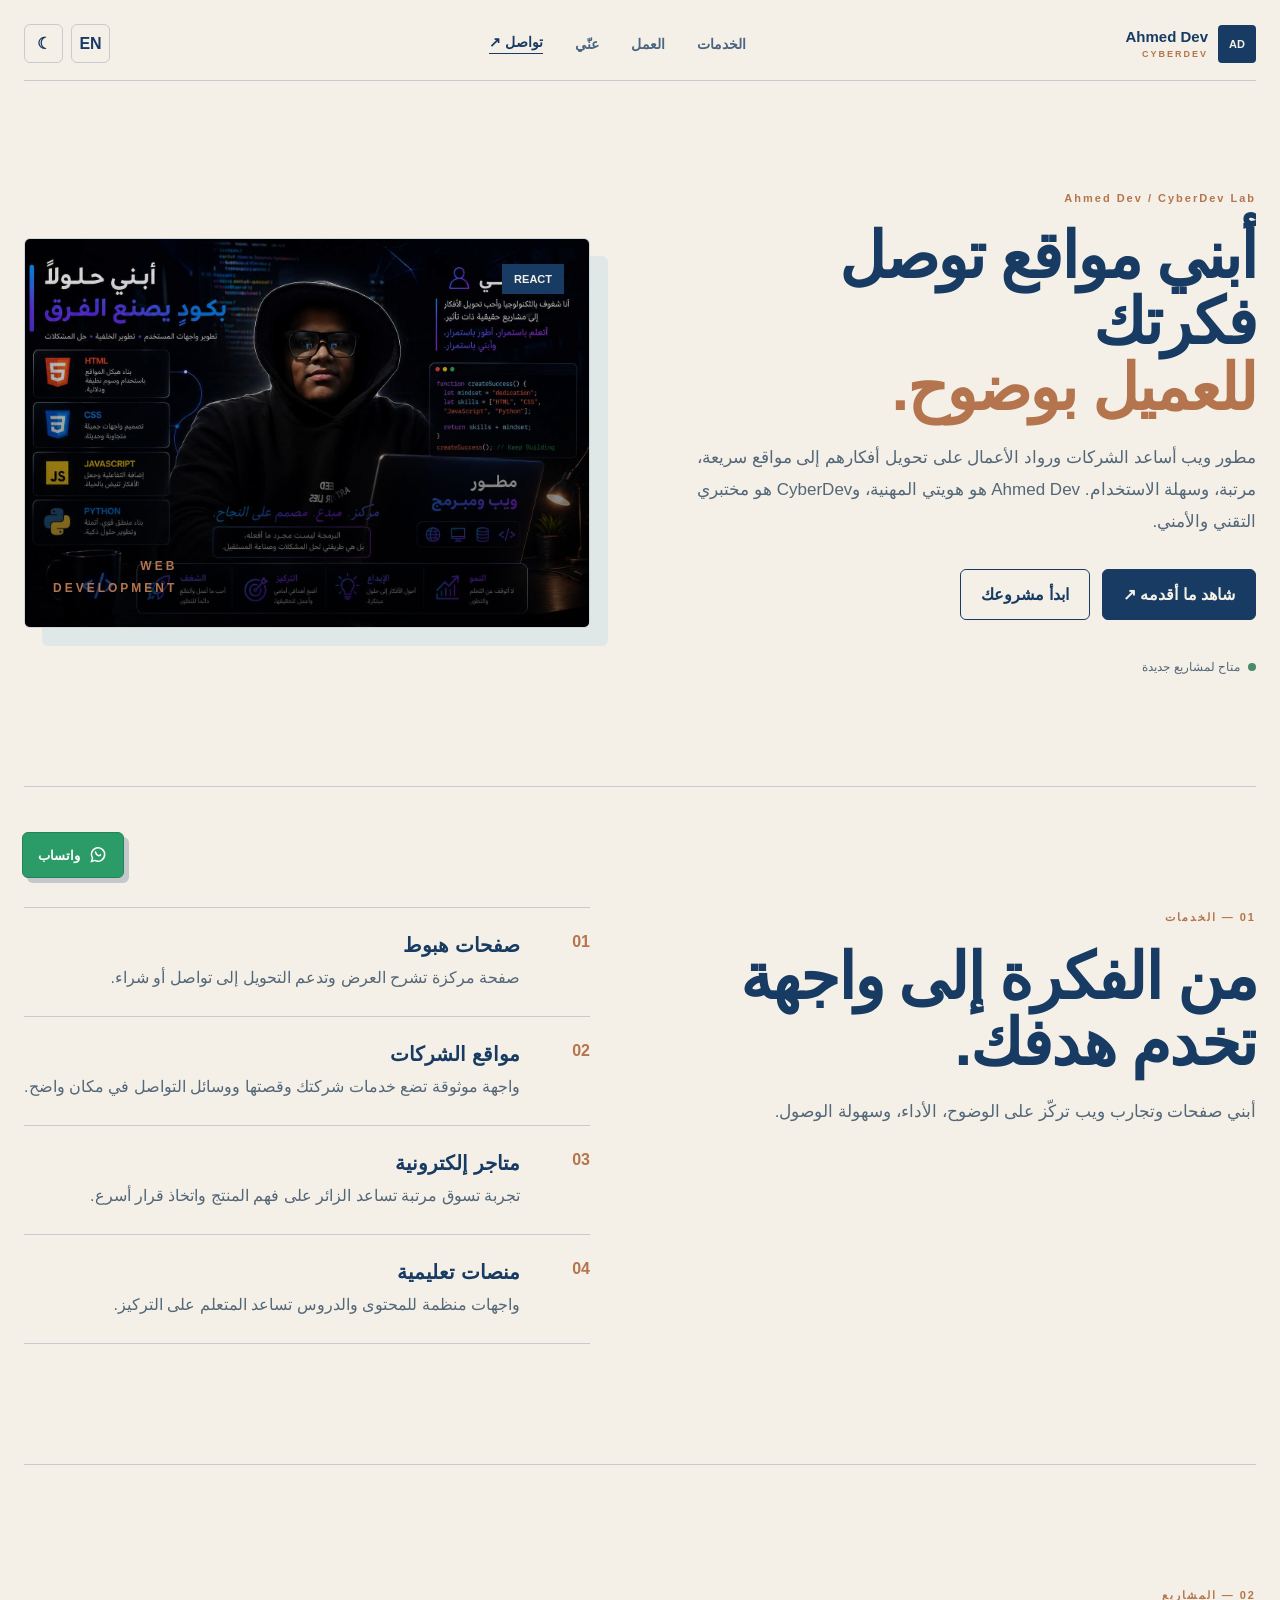
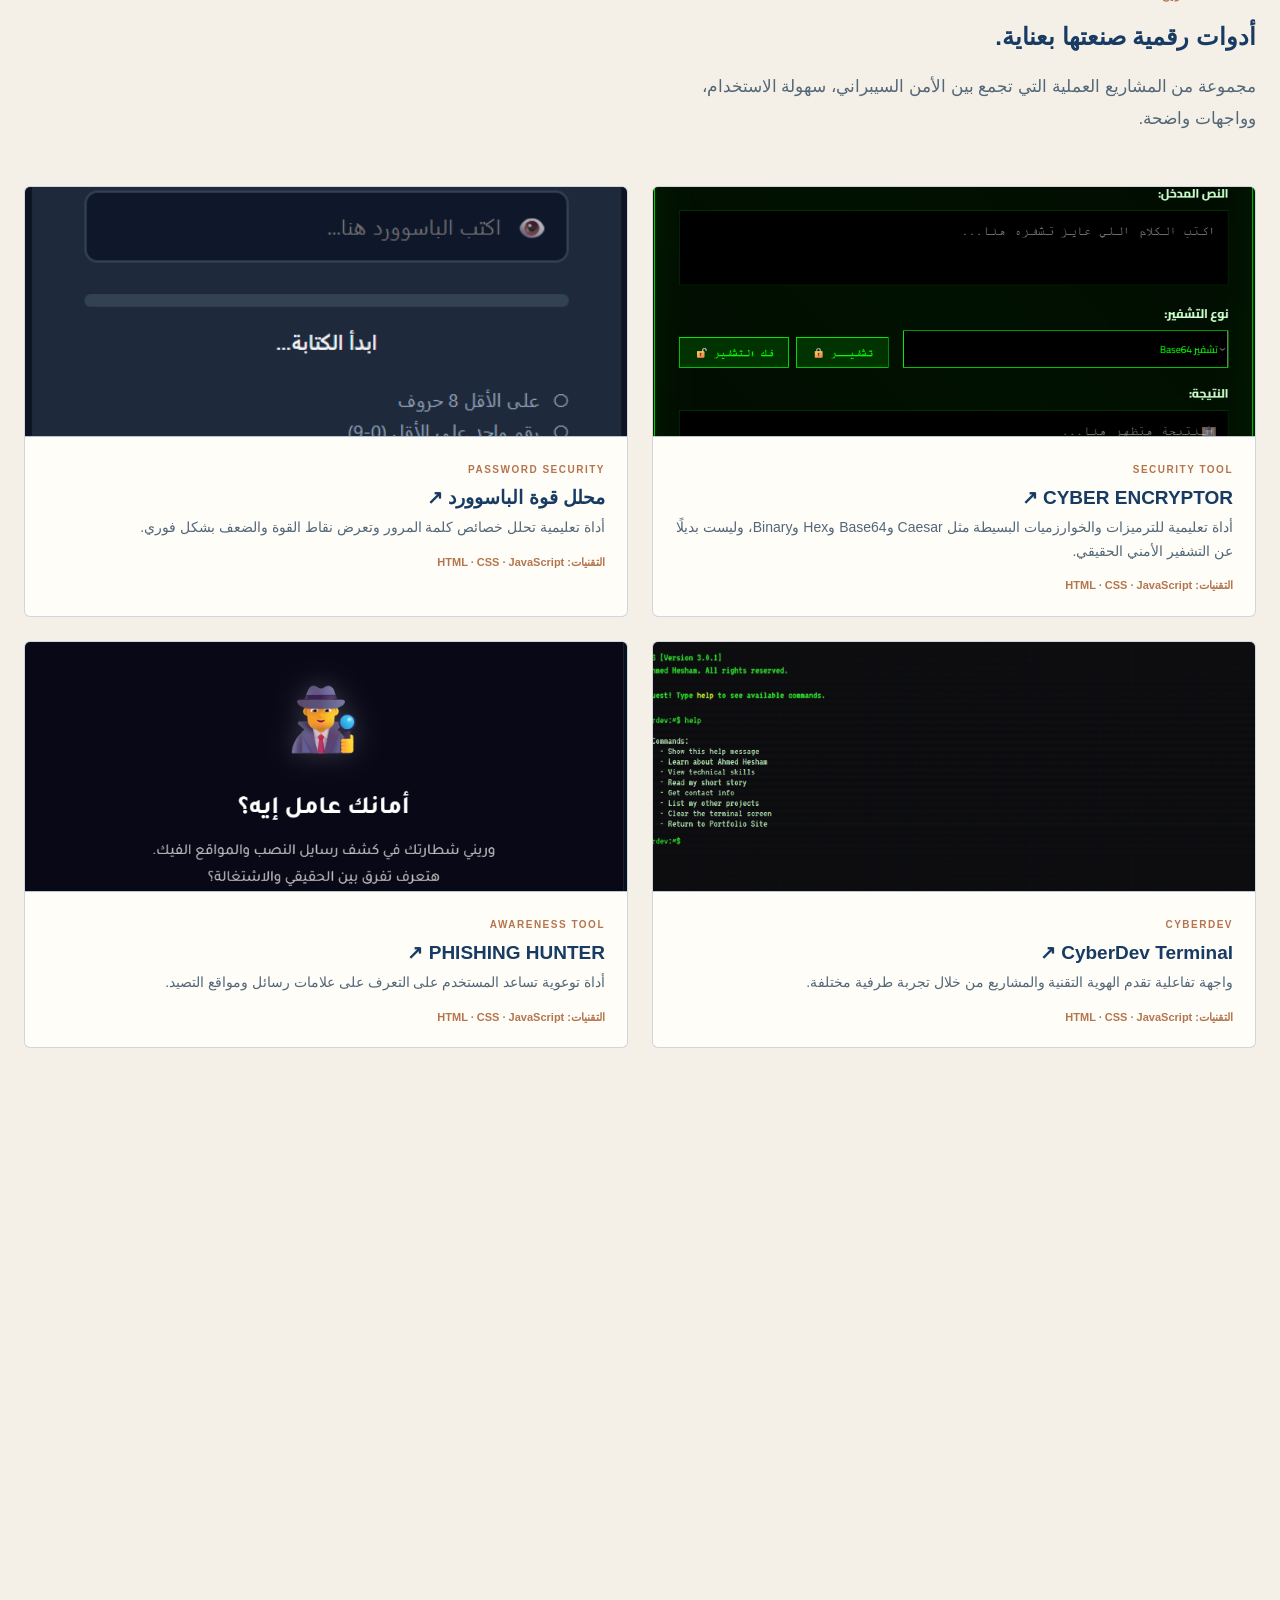
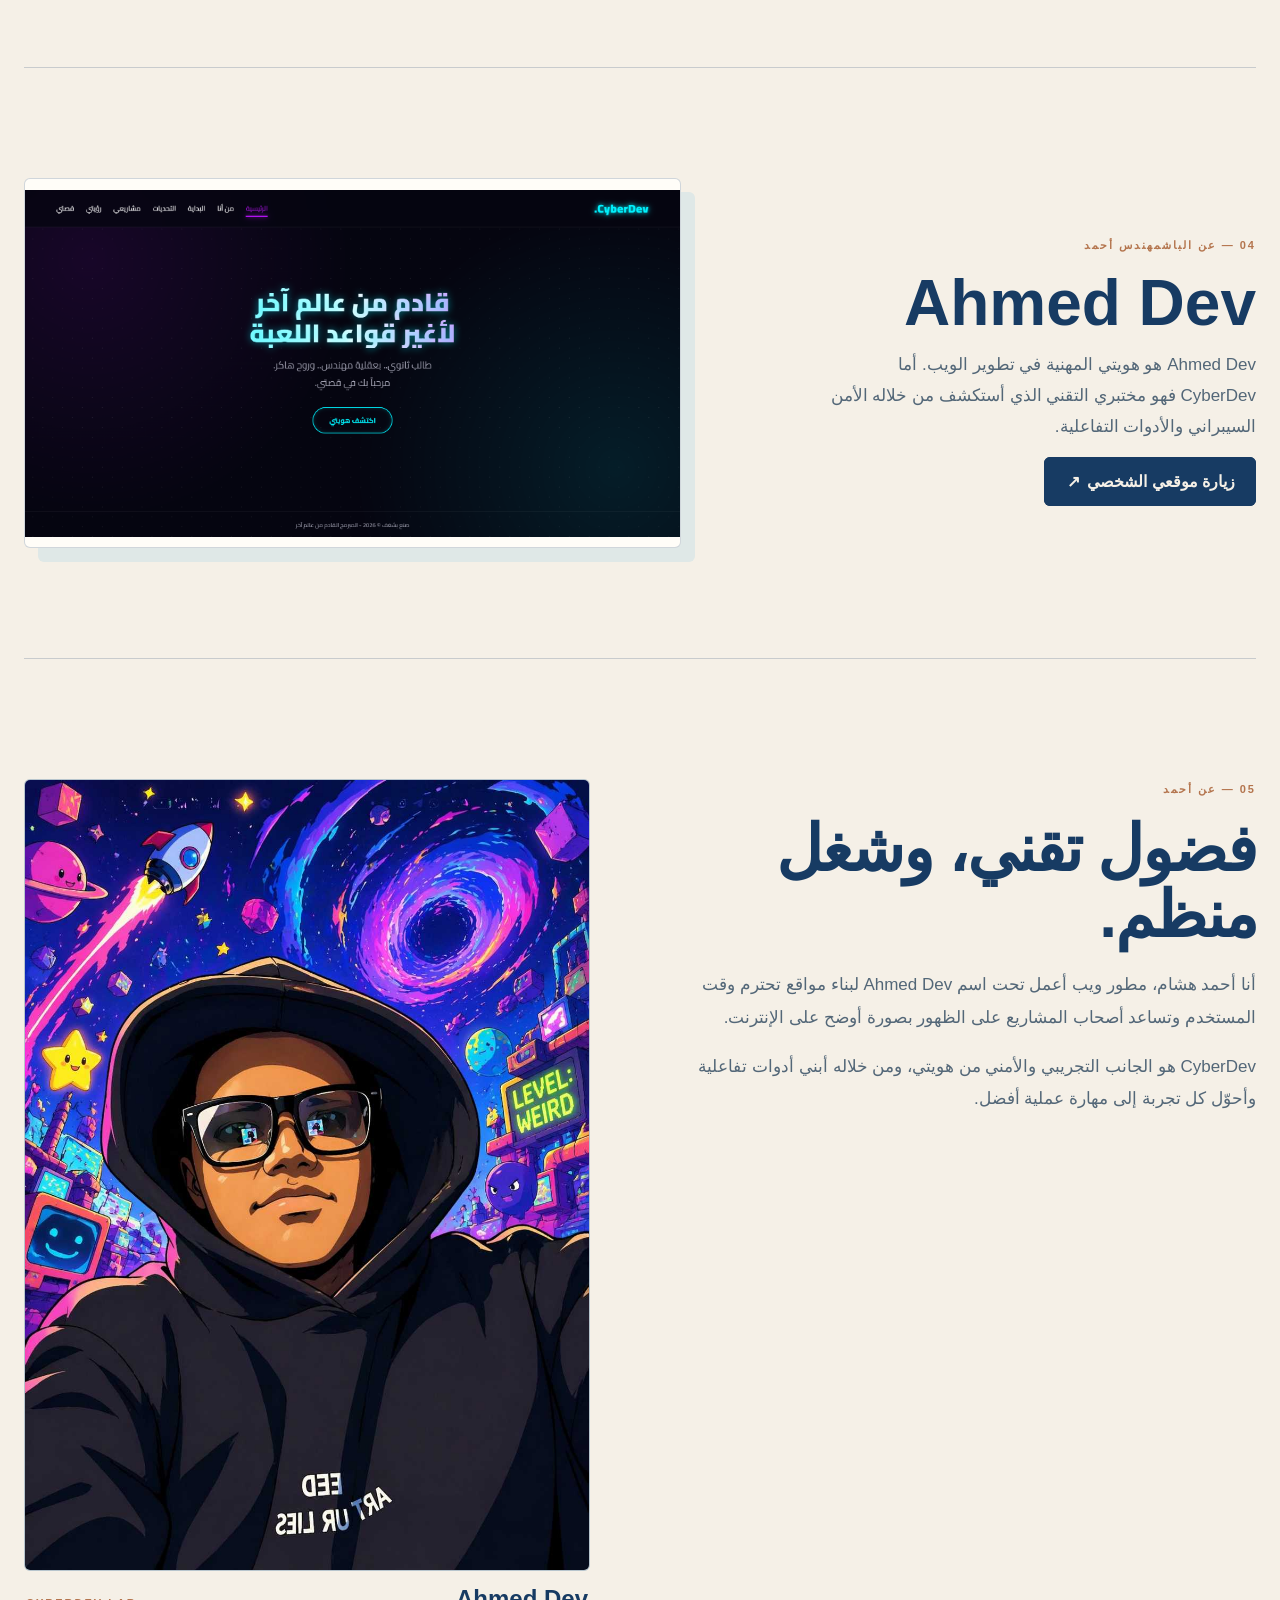
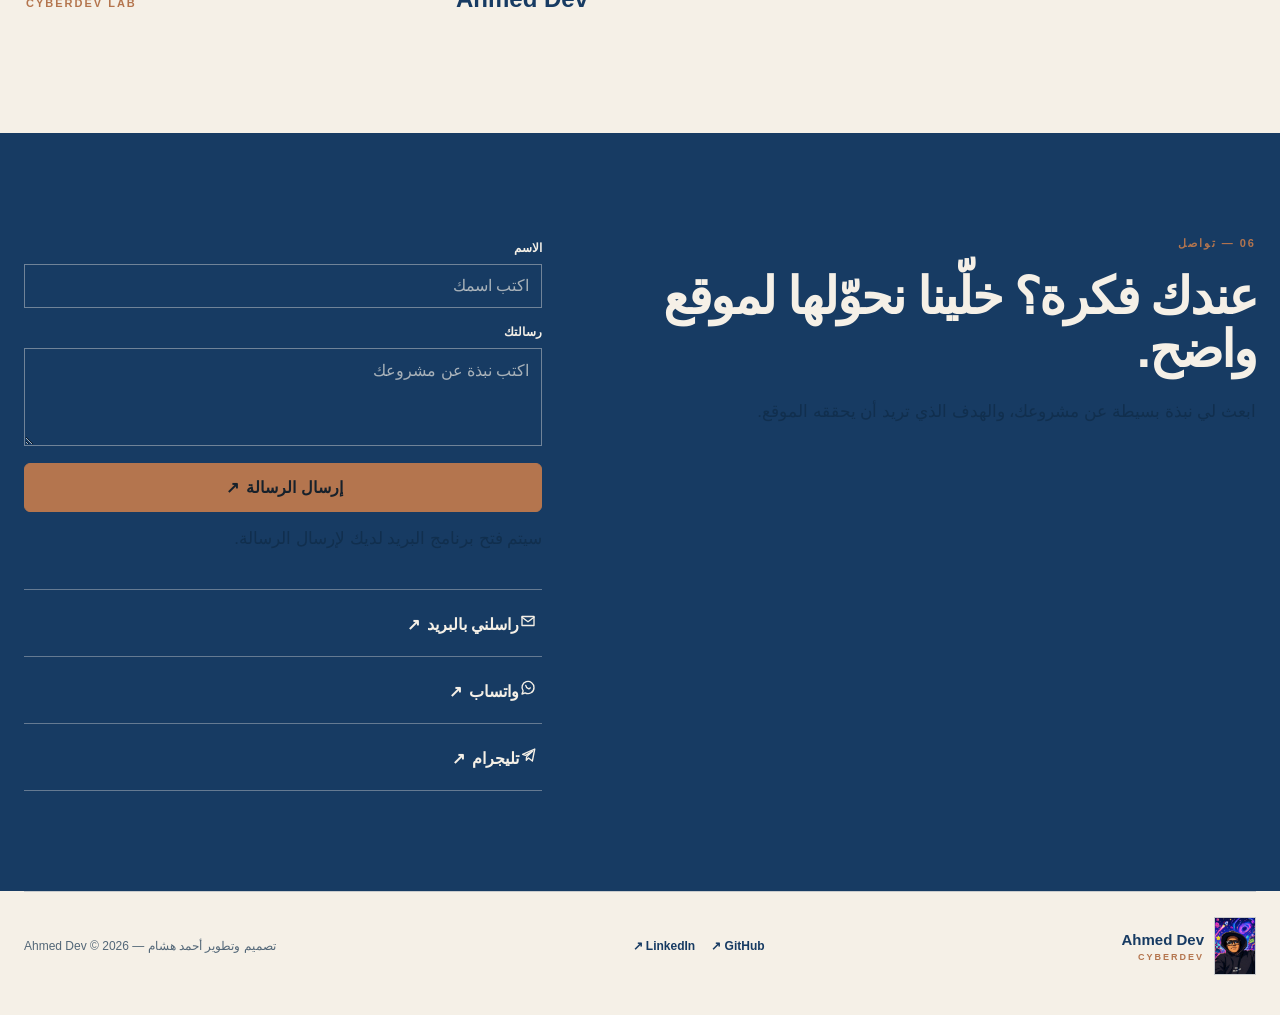
<file: index.html>
<!doctype html>
<html lang="ar" dir="rtl">
<head>
  <meta charset="UTF-8">
  <meta name="viewport" content="width=device-width, initial-scale=1">
  <meta name="description" content="Ahmed Dev - مطور ويب يبني مواقع سريعة وواضحة للأعمال والمشاريع.">
  <meta name="author" content="Ahmed Hesham">
  <meta name="theme-color" content="#f5f0e7">
  <meta property="og:type" content="website">
  <meta property="og:site_name" content="Ahmed Dev | CyberDev">
  <meta property="og:url" content="https://ahmed-332216.github.io/ahmed-dev-portfolio/">
  <meta property="og:title" content="Ahmed Dev | CyberDev">
  <meta property="og:description" content="مطور ويب يحول الأفكار إلى مواقع سريعة، مرتبة، وسهلة الاستخدام.">
  <meta property="og:image" content="https://ahmed-332216.github.io/ahmed-dev-portfolio/assets/al-rehla.png">
  <meta property="og:image:width" content="1854">
  <meta property="og:image:height" content="983">
  <meta property="og:image:alt" content="Ahmed Dev أثناء العمل في تطوير المواقع">
  <meta name="twitter:card" content="summary_large_image">
  <meta name="twitter:title" content="Ahmed Dev | CyberDev">
  <meta name="twitter:description" content="مطور ويب يحول الأفكار إلى مواقع سريعة، مرتبة، وسهلة الاستخدام.">
  <meta name="twitter:image" content="https://ahmed-332216.github.io/ahmed-dev-portfolio/assets/al-rehla.png">
  <title>Ahmed Dev | CyberDev</title>
  <link rel="icon" type="image/jpeg" href="assets/ahmed-work.jpeg">
  <link rel="stylesheet" href="style.css">
</head>
<body>
  <header class="site-header">
    <a class="brand" href="#top" aria-label="Ahmed Dev home"><span class="brand-mark">AD</span><span><strong>Ahmed Dev</strong><small>CyberDev</small></span></a>
    <nav id="main-nav" class="main-nav" aria-label="التنقل الرئيسي">
      <a href="#services">الخدمات</a><a href="#work">العمل</a><a href="#about">عنّي</a><a class="contact-link" href="#contact">تواصل ↗</a>
    </nav>
    <div class="actions">
      <button id="language-button" class="icon-button" type="button" aria-label="التبديل إلى الإنجليزية">EN</button>
      <button id="theme-button" class="icon-button" type="button" aria-label="التبديل إلى الوضع الداكن">☾</button>
      <button id="menu-button" class="icon-button menu-button" type="button" aria-expanded="false" aria-controls="main-nav" aria-label="فتح القائمة">☰</button>
    </div>
  </header>

  <main id="top">
    <section class="hero">
      <div class="hero-copy"><p class="eyebrow">Ahmed Dev / CyberDev Lab</p><h1>أبني مواقع توصل فكرتك <em>للعميل بوضوح.</em></h1><p>مطور ويب أساعد الشركات ورواد الأعمال على تحويل أفكارهم إلى مواقع سريعة، مرتبة، وسهلة الاستخدام. Ahmed Dev هو هويتي المهنية، وCyberDev هو مختبري التقني والأمني.</p><div class="hero-actions"><a class="button primary" href="#services">شاهد ما أقدمه ↗</a><a class="button secondary" href="#contact">ابدأ مشروعك</a></div><p class="availability"><i></i> متاح لمشاريع جديدة</p></div>
      <div class="hero-art"><img src="assets/ahmed-work.jpeg" alt="Ahmed Dev أثناء العمل في تطوير المواقع"><div class="art-overlay"></div><div class="art-label">WEB<br>DEVELOPMENT</div><span class="art-chip">REACT</span></div>
    </section>

    <section id="services" class="section services"><div class="section-heading"><small>01 — الخدمات</small><h2>من الفكرة إلى واجهة تخدم هدفك.</h2><p>أبني صفحات وتجارب ويب تركّز على الوضوح، الأداء، وسهولة الوصول.</p></div><div class="service-list"><article><b>01</b><div><h3>صفحات هبوط</h3><p>صفحة مركزة تشرح العرض وتدعم التحويل إلى تواصل أو شراء.</p></div></article><article><b>02</b><div><h3>مواقع الشركات</h3><p>واجهة موثوقة تضع خدمات شركتك وقصتها ووسائل التواصل في مكان واضح.</p></div></article><article><b>03</b><div><h3>متاجر إلكترونية</h3><p>تجربة تسوق مرتبة تساعد الزائر على فهم المنتج واتخاذ قرار أسرع.</p></div></article><article><b>04</b><div><h3>منصات تعليمية</h3><p>واجهات منظمة للمحتوى والدروس تساعد المتعلم على التركيز.</p></div></article></div></section>

    <section id="work" class="projects"><div class="section-heading"><small>02 — المشاريع</small><h2>أدوات رقمية صنعتها بعناية.</h2><p>مجموعة من المشاريع العملية التي تجمع بين الأمن السيبراني، سهولة الاستخدام، وواجهات واضحة.</p></div><div class="project-grid"><a class="project-card" href="https://al-rehla-50487.web.app/encryptor/index.html" target="_blank" rel="noreferrer"><img src="assets/cyber-encryptor.png" alt="مشروع Cyber Encryptor"><div><span>Security tool</span><h3>CYBER ENCRYPTOR ↗</h3><p>أداة تعليمية للترميزات والخوارزميات البسيطة مثل Caesar وBase64 وHex وBinary، وليست بديلًا عن التشفير الأمني الحقيقي.</p><small class="project-meta">التقنيات: HTML · CSS · JavaScript</small></div></a><a class="project-card" href="https://al-rehla-50487.web.app/pass-meter/index.html" target="_blank" rel="noreferrer"><img src="assets/password-meter.png" alt="مشروع محلل قوة الباسوورد"><div><span>Password security</span><h3>محلل قوة الباسوورد ↗</h3><p>أداة تعليمية تحلل خصائص كلمة المرور وتعرض نقاط القوة والضعف بشكل فوري.</p><small class="project-meta">التقنيات: HTML · CSS · JavaScript</small></div></a><a class="project-card" href="https://al-rehla-50487.web.app/terminal/index.html" target="_blank" rel="noreferrer"><img src="assets/cyberdev.png" alt="مشروع CyberDev"><div><span>CyberDev</span><h3>CyberDev Terminal ↗</h3><p>واجهة تفاعلية تقدم الهوية التقنية والمشاريع من خلال تجربة طرفية مختلفة.</p><small class="project-meta">التقنيات: HTML · CSS · JavaScript</small></div></a><a class="project-card" href="https://al-rehla-50487.web.app/phishing-hunter/index.html" target="_blank" rel="noreferrer"><img src="assets/phishing-hunter.png" alt="مشروع Phishing Hunter"><div><span>Awareness tool</span><h3>PHISHING HUNTER ↗</h3><p>أداة توعوية تساعد المستخدم على التعرف على علامات رسائل ومواقع التصيد.</p><small class="project-meta">التقنيات: HTML · CSS · JavaScript</small></div></a></div></section>

    <section class="skills-section"><div class="skills-heading"><small>03 — المهارات / SKILLS</small><h2>أدوات أبني بها تجارب واضحة.</h2><p>تقنيات أستخدمها لتحويل الفكرة إلى واجهة عملية، سريعة، وقابلة للتطوير.</p></div><div class="skills-grid"><article><strong>HTML</strong><span>قوي — بنية دلالية لصفحات البورتفوليو والأدوات.</span><i><b style="width:92%"></b></i></article><article><strong>CSS</strong><span>قوي — تصميم متجاوب وهوية بصرية متناسقة.</span><i><b style="width:88%"></b></i></article><article><strong>JavaScript</strong><span>متقدم — منطق التفاعل في Password Meter وPhishing Hunter.</span><i><b style="width:84%"></b></i></article><article><strong>React</strong><span>جيد جدًا — بناء واجهات منظمة وقابلة لإعادة الاستخدام.</span><i><b style="width:80%"></b></i></article></div></section>

    <section class="profile-section"><div class="profile-copy"><small>04 — عن الباشمهندس أحمد</small><h2>Ahmed Dev</h2><p>Ahmed Dev هو هويتي المهنية في تطوير الويب. أما CyberDev فهو مختبري التقني الذي أستكشف من خلاله الأمن السيبراني والأدوات التفاعلية.</p><a class="button primary" href="https://al-rehla-50487.web.app/index.html" target="_blank" rel="noreferrer">زيارة موقعي الشخصي <span class="icon icon-arrow" aria-hidden="true">↗</span></a></div><div class="profile-image"><img src="assets/al-rehla.png" alt="موقع Ahmed Dev الشخصي"></div></section>

    <section id="about" class="section about"><div class="section-heading"><small>05 — عن أحمد</small><h2>فضول تقني، وشغل منظم.</h2><p>أنا أحمد هشام، مطور ويب أعمل تحت اسم Ahmed Dev لبناء مواقع تحترم وقت المستخدم وتساعد أصحاب المشاريع على الظهور بصورة أوضح على الإنترنت.</p><p>CyberDev هو الجانب التجريبي والأمني من هويتي، ومن خلاله أبني أدوات تفاعلية وأحوّل كل تجربة إلى مهارة عملية أفضل.</p></div><div class="portrait-wrap"><div class="portrait"><img src="assets/ahmed-portrait.jpeg" alt="صورة أحمد هشام"></div><div class="portrait-caption"><span>Ahmed Dev</span><small>CyberDev Lab</small></div></div></section>

    <section id="contact" class="contact"><div><small>06 — تواصل</small><h2>عندك فكرة؟ خلّينا نحوّلها لموقع واضح.</h2><p>ابعث لي نبذة بسيطة عن مشروعك، والهدف الذي تريد أن يحققه الموقع.</p></div><div><form id="contact-form" class="contact-form"><label for="name">الاسم</label><input id="name" name="name" type="text" placeholder="اكتب اسمك" required><label for="message">رسالتك</label><textarea id="message" name="message" rows="4" placeholder="اكتب نبذة عن مشروعك" required></textarea><button class="form-button" type="submit">إرسال الرسالة <span class="icon icon-arrow" aria-hidden="true">↗</span></button></form><div class="contact-links"><a href="mailto:aaahhhmmm@gmail.com"><span class="icon" aria-hidden="true"><svg viewBox="0 0 24 24"><path d="M4 6h16v12H4z"/><path d="m4 7 8 6 8-6"/></svg></span>راسلني بالبريد <span class="icon icon-arrow" aria-hidden="true">↗</span></a><a href="https://wa.me/201034652817" target="_blank" rel="noreferrer"><span class="icon" aria-hidden="true"><svg viewBox="0 0 24 24"><path d="M20 11.5a8 8 0 0 1-11.8 7L4 20l1.5-4.1A8 8 0 1 1 20 11.5Z"/><path d="M9 8.5c.3 2 1.5 3.5 3.5 4.3.8.3 1.5.2 2-.4l.5-.6"/></svg></span>واتساب <span class="icon icon-arrow" aria-hidden="true">↗</span></a><a href="https://t.me/+201034652817" target="_blank" rel="noreferrer"><span class="icon" aria-hidden="true"><svg viewBox="0 0 24 24"><path d="m21 4-3.2 16-5.1-4-3 2.9.4-4.4L18 7l-9.2 5.5-4-1.3L21 4Z"/></svg></span>تليجرام <span class="icon icon-arrow" aria-hidden="true">↗</span></a></div></div></section>
  </main>
  <button id="back-to-top" class="back-to-top" type="button" aria-label="العودة إلى أعلى الصفحة"><svg viewBox="0 0 24 24" aria-hidden="true"><path d="m5 15 7-7 7 7"/></svg></button>
  <a class="whatsapp-float" href="https://wa.me/201034652817" target="_blank" rel="noreferrer" aria-label="التواصل عبر واتساب"><svg viewBox="0 0 24 24" aria-hidden="true"><path d="M20 11.5a8 8 0 0 1-11.8 7L4 20l1.5-4.1A8 8 0 1 1 20 11.5Z"/><path d="M9 8.5c.3 2 1.5 3.5 3.5 4.3.8.3 1.5.2 2-.4l.5-.6"/></svg><span>واتساب</span></a>
  <footer><a class="brand" href="#top"><img class="footer-photo" src="assets/ahmed-portrait.jpeg" alt="Ahmed Dev"><span><strong>Ahmed Dev</strong><small>CyberDev</small></span></a><div class="footer-socials"><a href="https://github.com/ahmed-332216" target="_blank" rel="noreferrer">GitHub ↗</a><a href="https://www.linkedin.com/in/%D8%A3%D8%AD%D9%85%D8%AF-%D9%87%D8%B4%D8%A7%D9%85-b50973373/" target="_blank" rel="noreferrer">LinkedIn ↗</a></div><p>تصميم وتطوير أحمد هشام — Ahmed Dev © <span id="year"></span></p></footer>
  <script src="script.js"></script>
</body>
</html>
</file>
<file: style.css>
.footer-socials{display:flex;gap:16px;align-items:center;color:var(--navy);font-size:12px;font-weight:bold}.footer-socials a:hover{color:var(--copper)}@media(max-width:480px){.footer-socials{order:3}}
.skills-grid article,.project-card,.hero-art,.profile-image,.portrait,.work-art,.icon-button,.button,.form-button,.back-to-top,.whatsapp-float,.main-nav.open{border-radius:6px}.hero-art,.profile-image,.portrait,.project-card{overflow:hidden}.brand-mark{border-radius:4px}
.skills-grid article{display:flex;flex-direction:column;gap:0;min-width:0}.skills-grid article strong{display:block}.skills-grid article span{display:block;min-width:0;overflow-wrap:anywhere}
.not-found-page{width:min(760px,calc(100% - 32px));min-height:100vh;margin:auto;padding:18vh 0;display:flex;flex-direction:column;align-items:flex-start;justify-content:center}.not-found-code{margin:25px 0 0;color:var(--copper);font-size:clamp(90px,20vw,180px);font-weight:bold;line-height:.85;letter-spacing:-8px}.not-found-page h1{margin:30px 0 12px;color:var(--navy);font-size:clamp(34px,6vw,64px)}.not-found-page>p:not(.eyebrow){max-width:480px;margin:0 0 28px;color:var(--muted);font-size:17px;line-height:1.8}@media(max-width:480px){.not-found-page{padding:14vh 0}.not-found-page h1{font-size:38px}.not-found-page>p:not(.eyebrow){font-size:15px}}
.project-card img{aspect-ratio:16/10}.profile-image img{aspect-ratio:16/9}.portrait img{aspect-ratio:auto}
.site-header~footer{padding-bottom:calc(40px + env(safe-area-inset-bottom))}
.menu-open{overflow:hidden}@media(max-width:820px){body.menu-open{overflow:hidden}}:focus-visible{outline:3px solid var(--copper);outline-offset:4px}.whatsapp-float,.back-to-top{margin-bottom:env(safe-area-inset-bottom)}footer{padding-bottom:calc(40px + env(safe-area-inset-bottom))}
.skills-grid i{display:none}
.project-meta{display:block;margin-top:14px;color:var(--copper);font-size:11px;font-weight:bold;line-height:1.5}
.form-note{margin:2px 0 0;color:rgba(245,240,231,.72);font-size:11px;line-height:1.6}
.profile-section{width:min(1360px,calc(100% - 48px));margin:auto;padding:110px 0;border-top:1px solid var(--line);display:grid;grid-template-columns:.85fr 1.15fr;gap:90px;align-items:center}.profile-copy small{color:var(--copper);font-size:11px;font-weight:bold;letter-spacing:2px}.profile-copy h2{margin:18px 0 15px;color:var(--navy);font-size:clamp(38px,5vw,70px);line-height:1}.profile-copy p{max-width:430px;margin:0 0 30px;color:var(--muted);font-size:17px;line-height:1.8}.profile-image{overflow:hidden;border:1px solid var(--line);background:var(--paper);box-shadow:14px 14px 0 var(--soft)}.profile-image img{display:block;width:100%;height:auto;object-fit:contain}@media(max-width:820px){.profile-section{width:calc(100% - 32px);display:flex;flex-direction:column;align-items:stretch;gap:38px;padding:75px 0}.profile-copy p{font-size:15px}.profile-image{box-shadow:9px 9px 0 var(--soft)}}
.reveal-item{opacity:0;transform:translateY(24px);transition:opacity .65s ease,transform .65s ease}.reveal-item.revealed{opacity:1;transform:translateY(0)}.service-list article:nth-child(2),.project-card:nth-child(2){transition-delay:.08s}.service-list article:nth-child(3),.project-card:nth-child(3){transition-delay:.16s}.service-list article:nth-child(4),.project-card:nth-child(4){transition-delay:.24s}@media(prefers-reduced-motion:reduce){.reveal-item{opacity:1;transform:none;transition:none}}
.skills-section{width:min(1360px,calc(100% - 48px));margin:auto;padding:110px 0;border-top:1px solid var(--line);display:grid;grid-template-columns:.8fr 1.2fr;gap:90px;align-items:center}.skills-heading small{color:var(--copper);font-size:11px;font-weight:bold;letter-spacing:2px}.skills-heading h2{margin:20px 0;font-size:clamp(34px,4vw,58px);line-height:1.1;letter-spacing:-1px}.skills-heading p{max-width:470px;color:var(--muted);font-size:16px;line-height:1.8}.skills-grid{display:grid;grid-template-columns:1fr 1fr;gap:15px}.skills-grid article{padding:22px;background:var(--paper);border:1px solid var(--line)}.skills-grid strong{display:block;color:var(--navy);font-size:25px}.skills-grid span{display:block;margin:8px 0 22px;color:var(--muted);font-size:13px}.skills-grid i{display:block;height:4px;background:var(--soft)}.skills-grid i b{display:block;height:100%;background:var(--copper)}@media(max-width:820px){.skills-section{width:calc(100% - 32px);display:block;padding:75px 0}.skills-grid{margin-top:35px}.skills-grid strong{font-size:21px}}@media(max-width:480px){.skills-grid{grid-template-columns:1fr}}
.contact,.projects,.section,.hero,footer{max-width:100%;overflow:hidden}@media(max-width:820px){body{overflow-x:hidden}.site-header{width:calc(100% - 32px);min-height:70px}.actions{gap:6px}.icon-button{width:42px;height:42px}.main-nav.open{padding-top:86px;padding-inline:20px}.main-nav.open a{min-height:52px;display:flex;align-items:center}.hero{width:calc(100% - 32px);padding:48px 0 65px;min-height:0}.hero h1{font-size:clamp(38px,10vw,58px);letter-spacing:-1px;line-height:1.08}.hero-copy>p:not(.eyebrow):not(.availability){font-size:16px;line-height:1.8}.hero-actions{display:grid;gap:10px}.button{min-height:50px;text-align:center}.hero-art{min-height:360px;margin-top:42px}.services,.projects,.work,.about{width:calc(100% - 32px);padding:70px 0}.section-heading h2,.contact h2{font-size:clamp(32px,8vw,48px);letter-spacing:-1px;line-height:1.1}.section-heading p,.contact p{font-size:15px;line-height:1.8}.project-grid{gap:18px}.project-card img{max-height:none;aspect-ratio:16/10;object-fit:cover}.project-card>div{padding:18px}.project-card h3{font-size:17px}.work-art{min-height:270px}.portrait-wrap,.portrait{width:100%;max-width:100%}.contact{padding:70px 16px}.contact-form input,.contact-form textarea{font-size:16px;padding:13px}.form-button{min-height:50px}.contact-links a{min-height:58px;padding-inline:2px}footer{width:calc(100% - 32px)}.back-to-top{right:16px;bottom:16px}.whatsapp-float{left:16px;bottom:16px}}@media(max-width:380px){.brand strong{font-size:13px}.brand-mark{width:34px;height:34px}.icon-button{width:38px;height:38px}.hero h1{font-size:36px}.hero-art{min-height:300px}}
.whatsapp-float{position:fixed;left:22px;bottom:22px;z-index:40;display:inline-flex;align-items:center;gap:8px;padding:12px 15px;background:#2b9c68;color:#fff;border:1px solid #238458;font-size:13px;font-weight:bold;box-shadow:5px 5px 0 rgba(23,59,99,.22);transition:transform .2s ease,background .2s ease}.whatsapp-float:hover{background:#238458;transform:translateY(-3px)}.whatsapp-float svg{width:20px;height:20px;fill:none;stroke:currentColor;stroke-width:1.8;stroke-linecap:round;stroke-linejoin:round}@media(max-width:480px){.whatsapp-float{left:16px;bottom:16px;width:46px;height:46px;padding:0;justify-content:center}.whatsapp-float span{display:none}}
.icon{display:inline-flex;align-items:center;justify-content:center;width:18px;height:18px;flex:0 0 18px}.icon svg,.back-to-top svg{width:18px;height:18px;fill:none;stroke:currentColor;stroke-width:1.8;stroke-linecap:round;stroke-linejoin:round}.contact-links a{display:flex;align-items:center;gap:9px}.icon-arrow{font-size:16px;font-weight:bold}.back-to-top svg{width:21px;height:21px}
.back-to-top{position:fixed;right:22px;bottom:22px;z-index:40;width:44px;height:44px;border:1px solid var(--navy);background:var(--paper);color:var(--navy);font-size:22px;font-weight:bold;opacity:0;visibility:hidden;transform:translateY(12px);transition:opacity .2s ease,transform .2s ease,visibility .2s ease}.back-to-top.visible{opacity:1;visibility:visible;transform:translateY(0)}.back-to-top:hover{background:var(--navy);color:var(--bg)}
.contact-form{display:grid;gap:9px;margin-bottom:34px}.contact-form label{font-size:12px;font-weight:bold;color:var(--bg);margin-top:8px}.contact-form input,.contact-form textarea{width:100%;border:1px solid rgba(245,240,231,.4);background:transparent;color:var(--bg);padding:12px;font:inherit;outline:none}.contact-form input::placeholder,.contact-form textarea::placeholder{color:rgba(245,240,231,.65)}.contact-form input:focus,.contact-form textarea:focus{border-color:var(--copper)}.form-button{margin-top:8px;border:1px solid var(--copper);background:var(--copper);color:#17212b;padding:14px;font-weight:bold}.contact-form+.contact-links{margin-top:0}
.projects{width:min(1360px,calc(100% - 48px));margin:auto;padding:120px 0;border-top:1px solid var(--line)}.project-grid{display:grid;grid-template-columns:repeat(2,minmax(0,1fr));gap:24px;margin-top:50px}.project-card{display:flex;flex-direction:column;background:var(--paper);border:1px solid var(--line);transition:transform .2s ease,box-shadow .2s ease}.project-card:hover{transform:translateY(-6px);box-shadow:10px 10px 0 var(--soft)}.project-card img{display:block;width:100%;height:250px;object-fit:cover;background:var(--soft);border-bottom:1px solid var(--line)}.project-card>div{padding:22px}.project-card span{color:var(--copper);font-size:10px;font-weight:bold;letter-spacing:1.5px;text-transform:uppercase}.project-card h3{margin:9px 0 7px;font-size:19px}.project-card p{margin:0;color:var(--muted);font-size:14px;line-height:1.7}@media(max-width:820px){.projects{width:calc(100% - 32px);padding:75px 0}.project-grid{grid-template-columns:1fr;margin-top:35px}.project-card img{height:auto;max-height:280px}}
 .footer-photo{width:42px;height:58px;display:block;object-fit:contain;object-position:center;border:1px solid var(--line)}
 .portrait-wrap .portrait{min-height:0;height:auto;display:block}.portrait-wrap .portrait img{position:static;display:block;width:100%;height:auto;object-fit:contain}.portrait-wrap .portrait:after{display:none}
 .portrait-wrap{display:flex;flex-direction:column}.portrait-caption{display:flex;align-items:baseline;justify-content:space-between;padding:14px 2px 0;color:var(--navy)}.portrait-caption span{font-size:24px;font-weight:bold}.portrait-caption small{color:var(--copper);font-size:11px;font-weight:bold;letter-spacing:2px;text-transform:uppercase}.portrait-wrap .portrait span,.portrait-wrap .portrait small{display:none}
 .hero-art{isolation:isolate}.hero-art img{position:absolute;inset:0;width:100%;height:100%;object-fit:cover;object-position:center}.hero-art .art-overlay{position:absolute;inset:0;background:linear-gradient(180deg,rgba(0,0,0,.05),rgba(0,0,0,.65));z-index:1}.hero-art .art-label,.hero-art .art-chip{z-index:2}.portrait{position:relative;overflow:hidden}.portrait img{position:absolute;inset:0;width:100%;height:100%;object-fit:cover;object-position:center 28%}.portrait:after{content:"";position:absolute;inset:0;background:linear-gradient(180deg,transparent 50%,rgba(0,0,0,.7));pointer-events:none}.portrait span,.portrait small{position:absolute;z-index:1;right:24px;color:#fff}.portrait span{bottom:38px;font-size:28px;font-weight:bold}.portrait small{bottom:20px;color:#f0b18c}
:root{--bg:#f5f0e7;--paper:#fffdf8;--navy:#173b63;--ink:#112f4e;--muted:#536778;--copper:#b4754e;--line:rgba(23,59,99,.2);--soft:#dfe8e7}*{box-sizing:border-box}html{scroll-behavior:smooth}body{margin:0;min-width:320px;background:var(--bg);color:var(--navy);font-family:"Trebuchet MS","Segoe UI",sans-serif}body.dark{--bg:#17212b;--paper:#22313d;--navy:#e8edf0;--ink:#d7e3ea;--muted:#b9c8d2;--copper:#d39a70;--line:rgba(232,237,240,.22);--soft:#344754}a{color:inherit;text-decoration:none}button{font:inherit;cursor:pointer}.site-header{position:relative;z-index:10;width:min(1360px,calc(100% - 48px));margin:auto;padding:24px 0 17px;border-bottom:1px solid var(--line);display:flex;align-items:center;justify-content:space-between;gap:20px}.brand{display:inline-flex;align-items:center;gap:10px}.brand>span:last-child{display:grid;gap:4px}.brand strong{font-size:15px}.brand small{color:var(--copper);font-size:9px;font-weight:bold;letter-spacing:2px;text-transform:uppercase}.brand-mark{display:grid;place-items:center;width:38px;height:38px;background:var(--navy);color:var(--bg);font-size:11px;font-weight:bold}.main-nav{display:flex;align-items:center;gap:32px;font-size:14px;font-weight:bold}.main-nav a:not(.contact-link){opacity:.76}.contact-link{border-bottom:1px solid var(--navy);padding-bottom:3px}.actions{display:flex;gap:8px}.icon-button{width:39px;height:39px;border:1px solid var(--line);background:transparent;color:var(--navy);font-weight:bold}.icon-button:hover{background:rgba(23,59,99,.08)}.menu-button{display:none}.hero,.section{width:min(1360px,calc(100% - 48px));margin:auto}.hero{min-height:650px;padding:100px 0;display:grid;grid-template-columns:1fr 1fr;gap:100px;align-items:center}.eyebrow,.section-heading>small,.contact>div>small{color:var(--copper);font-size:11px;font-weight:bold;letter-spacing:2px}.hero h1,.section h2,.contact h2{margin:20px 0;font-size:clamp(38px,5vw,76px);line-height:1.03;letter-spacing:-2px}.hero h1 em{display:block;color:var(--copper);font-style:normal}.hero-copy>p:not(.eyebrow):not(.availability),.section-heading p,.contact p{max-width:560px;color:var(--muted);font-size:17px;line-height:1.9}.hero-actions{display:flex;gap:12px;margin-top:30px}.button{padding:15px 20px;border:1px solid var(--navy);font-weight:bold}.primary{background:var(--navy);color:var(--bg)}.secondary{background:transparent}.availability{display:flex;align-items:center;gap:8px;margin-top:40px;color:var(--muted);font-size:12px}.availability i{width:8px;height:8px;border-radius:50%;background:#4c8a68}.hero-art{position:relative;min-height:390px;background:var(--paper);border:1px solid var(--line);box-shadow:18px 18px 0 var(--soft)}.art-grid{position:absolute;inset:15%;background-image:linear-gradient(var(--line) 1px,transparent 1px),linear-gradient(90deg,var(--line) 1px,transparent 1px);background-size:25% 25%;transform:rotate(-8deg)}.art-label{position:absolute;bottom:28px;left:28px;color:var(--copper);font-size:12px;font-weight:bold;letter-spacing:3px;line-height:1.8}.art-chip{position:absolute;top:25px;right:25px;padding:9px 12px;background:var(--navy);color:var(--bg);font-size:11px;font-weight:bold}.services{padding:120px 0}.services,.work,.about{display:grid;grid-template-columns:1fr 1fr;gap:100px;border-top:1px solid var(--line)}.service-list{border-top:1px solid var(--line)}article{display:grid;grid-template-columns:55px 1fr;gap:15px;padding:25px 0;border-bottom:1px solid var(--line)}article b{color:var(--copper)}article h3{margin:0 0 7px;font-size:20px}article p{margin:0;color:var(--muted);line-height:1.7}.work{padding:120px 0;background:var(--soft)}.work-art{display:grid;place-items:center;grid-template-columns:1fr 1fr;gap:12px;min-height:330px;background:var(--navy);color:var(--copper);font-size:26px;font-weight:bold}.work-art span{padding:20px;border:1px solid var(--copper)}.section-heading ul{padding:20px 0 0;list-style:none;color:var(--navy);line-height:2.3}.section-heading li:before{content:"+";color:var(--copper);margin-inline-end:10px}.about{padding:120px 0}.portrait{min-height:360px;display:grid;place-items:center;background:var(--soft);border:1px solid var(--line)}.portrait span{font-size:80px;font-weight:bold;color:var(--navy)}.portrait small{color:var(--copper)}.contact{padding:100px max(24px,calc((100% - 1360px)/2));display:grid;grid-template-columns:1.1fr .9fr;gap:80px;background:var(--navy);color:var(--bg)}.contact h2{color:var(--bg);font-size:clamp(34px,4vw,60px)}.contact p{color:var(--ink)}.contact-links{border-top:1px solid rgba(245,240,231,.35)}.contact-links a{display:block;padding:22px 5px;border-bottom:1px solid rgba(245,240,231,.35);font-weight:bold}footer{width:min(1360px,calc(100% - 48px));margin:auto;padding:25px 0 40px;display:flex;justify-content:space-between;align-items:center;gap:20px;border-top:1px solid var(--line)}footer p{margin:0;color:var(--muted);font-size:12px}@media(max-width:820px){.site-header,.hero,.section,footer{width:calc(100% - 32px)}.site-header{padding:15px 0}.main-nav{display:none}.main-nav.open{position:fixed;display:grid;top:0;left:0;right:0;z-index:50;padding:78px 24px 22px;background:var(--paper);box-shadow:0 15px 35px rgba(0,0,0,.25);gap:0}.main-nav.open a{padding:15px 5px;border-bottom:1px solid var(--line)}.menu-button{display:block}.hero{padding:65px 0;display:block}.hero-art{margin-top:55px}.services,.work,.about{display:block;padding:75px 0}.service-list{margin-top:45px}.work-art{margin-bottom:55px}.contact{display:block;padding:75px 24px}.contact-links{margin-top:45px}footer{display:grid;gap:20px}}
</file>
